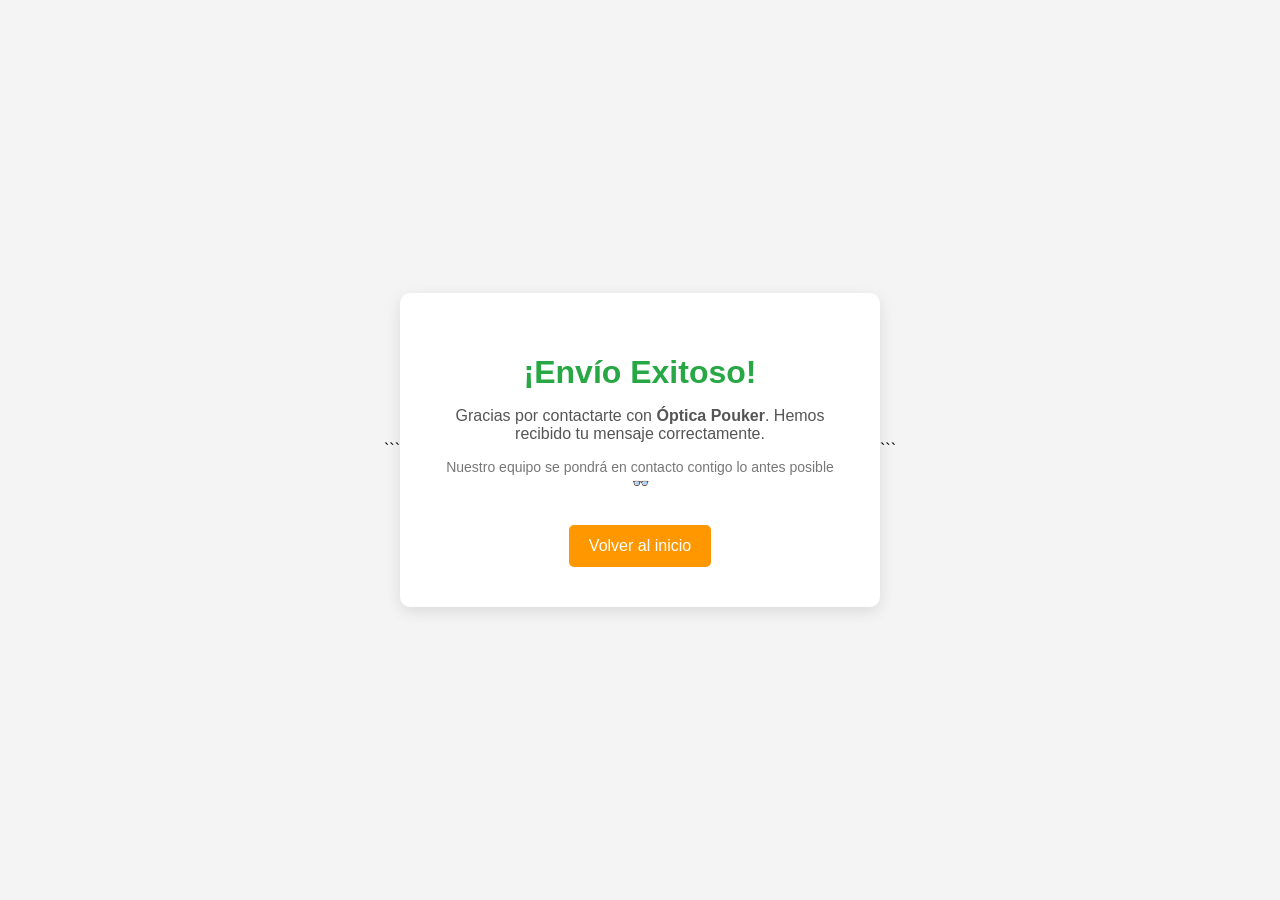
<file: inicio/gracias.html>
<!DOCTYPE html>

<html lang="es">
<head>
    <meta charset="UTF-8">
    <!-- ═══ PWA ═══ -->
    <meta name="theme-color" content="#1a1a1a">
    <meta name="mobile-web-app-capable" content="yes">
    <meta name="apple-mobile-web-app-capable" content="yes">
    <meta name="apple-mobile-web-app-status-bar-style" content="black">
    <meta name="apple-mobile-web-app-title" content="Óptica TU">
    <meta name="description" content="Lentes modernos, calidad garantizada y estilo urbano.">
    <link rel="manifest" href="manifest.json">
    <link rel="apple-touch-icon" href="img/android/launchericon-192x192.png">
    <link rel="icon" type="image/png" sizes="192x192" href="img/android/launchericon-192x192.png">
    <link rel="icon" type="image/png" sizes="512x512" href="img/android/launchericon-512x512.png">
    <!-- ═══════════ -->
    <title>Envío Exitoso - Óptica Pouker</title>
</head>

<body style="margin:0; font-family:Arial, sans-serif; background-color:#f4f4f4; display:flex; justify-content:center; align-items:center; height:100vh;">

```
<div style="background:white; padding:40px; border-radius:10px; text-align:center; width:90%; max-width:400px; box-shadow:0px 5px 15px rgba(0,0,0,0.1);">

    <h1 style="color:#28a745; margin-bottom:10px;">¡Envío Exitoso!</h1>

    <p style="color:#555; font-size:16px;">
        Gracias por contactarte con <strong>Óptica Pouker</strong>.  
        Hemos recibido tu mensaje correctamente.
    </p>

    <p style="color:#777; font-size:14px;">
        Nuestro equipo se pondrá en contacto contigo lo antes posible 👓
    </p>

    <a href="index.html"
       style="display:inline-block; margin-top:20px; padding:12px 20px; background-color:#ff9800; color:white; text-decoration:none; border-radius:5px;">
       Volver al inicio
    </a>

</div>
```

</body>
</html>
</file>
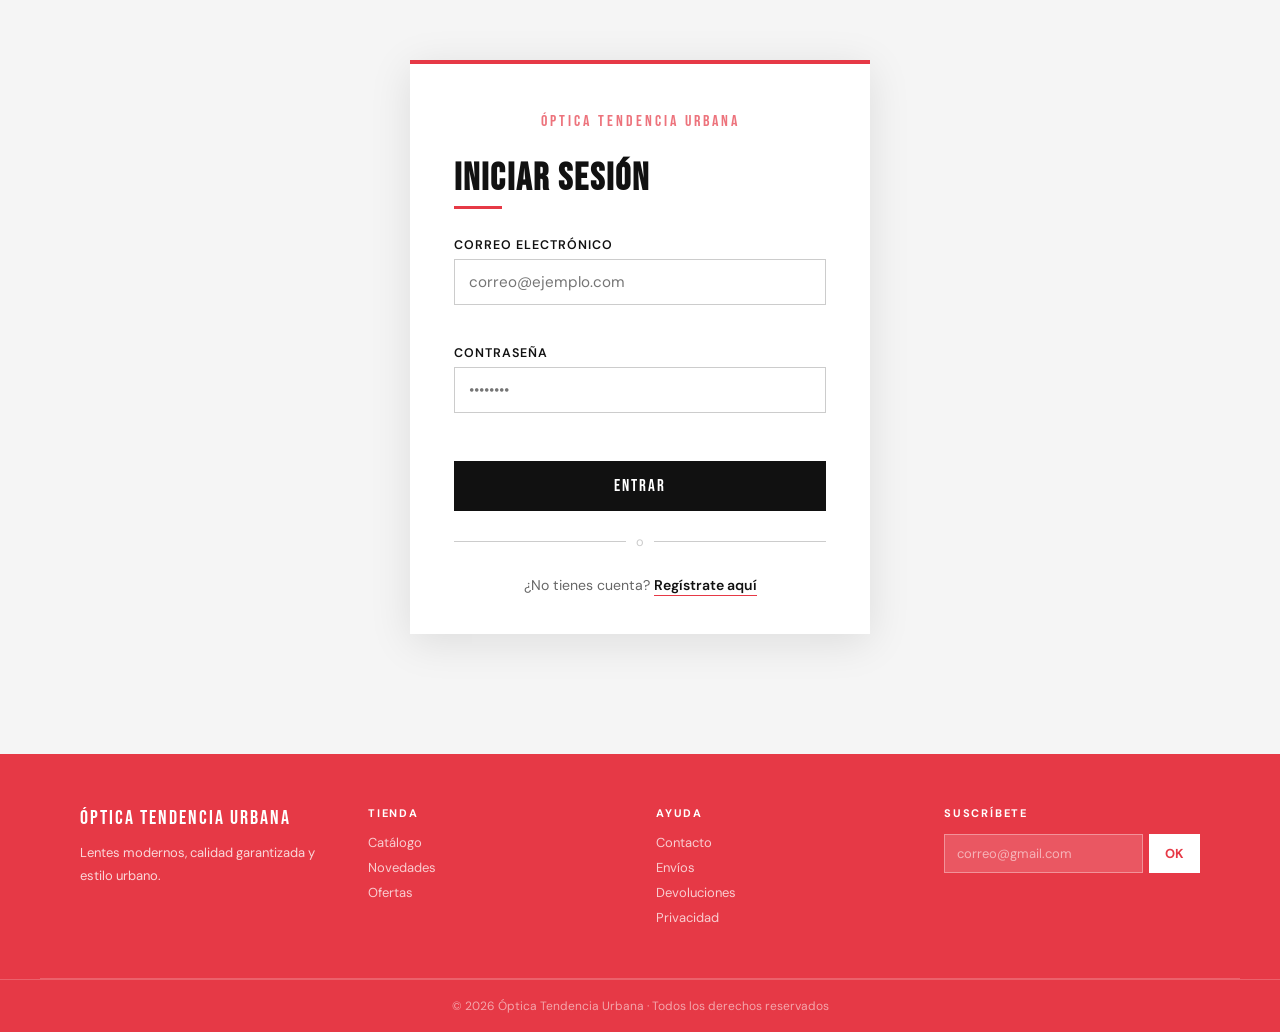
<file: inicio/login.html>
<!DOCTYPE html>
<html lang="es">
<head>
    <meta charset="UTF-8">
    <!-- ═══ PWA ═══ -->
    <meta name="theme-color" content="#1a1a1a">
    <meta name="mobile-web-app-capable" content="yes">
    <meta name="apple-mobile-web-app-capable" content="yes">
    <meta name="apple-mobile-web-app-status-bar-style" content="black">
    <meta name="apple-mobile-web-app-title" content="Óptica TU">
    <meta name="description" content="Lentes modernos, calidad garantizada y estilo urbano.">
    <link rel="manifest" href="manifest.json">
    <link rel="apple-touch-icon" href="img/android/launchericon-192x192.png">
    <link rel="icon" type="image/png" sizes="192x192" href="img/android/launchericon-192x192.png">
    <link rel="icon" type="image/png" sizes="512x512" href="img/android/launchericon-512x512.png">
    <!-- ═══════════ -->
    <meta name="viewport" content="width=device-width, initial-scale=1.0">
    <title>Óptica Tendencia Urbana — Iniciar Sesión</title>

    <link rel="preconnect" href="https://fonts.googleapis.com">
    <link rel="preconnect" href="https://fonts.gstatic.com" crossorigin>
    <link href="https://fonts.googleapis.com/css2?family=Bebas+Neue&family=DM+Sans:wght@400;500;600&display=swap" rel="stylesheet">

    <link rel="stylesheet" href="inicio.css/estilos.css">
    <link rel="stylesheet" href="inicio.css/footer.css">
    <link rel="stylesheet" href="inicio.css/auth.css">
</head>
<body class="auth-pagina">

<!-- ===== LOGIN ===== -->
<section class="auth-seccion">
    <div class="auth-card">

        <a href="index.html" class="auth-logo-link">ÓPTICA TENDENCIA URBANA</a>

        <h1 class="auth-titulo">Iniciar Sesión</h1>
        <div class="auth-linea"></div>

        <div class="auth-msg" id="authMsg" role="alert"></div>

        <div class="campo">
            <label for="loginCorreo">Correo electrónico</label>
            <input type="email" id="loginCorreo" placeholder="correo@ejemplo.com" autocomplete="email">
            <span class="campo-error" id="errCorreo"></span>
        </div>

        <div class="campo">
            <label for="loginPassword">Contraseña</label>
            <input type="password" id="loginPassword" placeholder="••••••••" autocomplete="current-password">
            <span class="campo-error" id="errPassword"></span>
        </div>

        <button class="btn-auth" id="btnLogin" type="button">ENTRAR</button>

        <div class="auth-sep">o</div>

        <div class="auth-pie">
            ¿No tienes cuenta?
            <a href="registro.html">Regístrate aquí</a>
        </div>

    </div>
</section>

<!-- ===== FOOTER ===== -->
<footer class="pie">
    <div class="pie-contenedor">
        <div class="pie-columna">
            <h3>ÓPTICA TENDENCIA URBANA</h3>
            <p>Lentes modernos, calidad garantizada y estilo urbano.</p>
        </div>
        <div class="pie-columna">
            <h4>Tienda</h4>
            <a href="catalogo.html">Catálogo</a>
            <a href="#">Novedades</a>
            <a href="#">Ofertas</a>
        </div>
        <div class="pie-columna">
            <h4>Ayuda</h4>
            <a href="contacto.html">Contacto</a>
            <a href="#">Envíos</a>
            <a href="#">Devoluciones</a>
            <a href="#">Privacidad</a>
        </div>
        <div class="pie-columna">
            <h4>Suscríbete</h4>
            <form class="suscripcion" novalidate>
                <input type="email" placeholder="correo@gmail.com">
                <button type="submit">OK</button>
            </form>
        </div>
    </div>
    <div class="pie-inferior">
        <p>© 2026 Óptica Tendencia Urbana · Todos los derechos reservados</p>
    </div>
</footer>

<script src="inicio.js/db.js"></script>
<script>
    DB.init();

    if (DB.sesionActual()) window.location.href = 'index.html';

    const btnLogin    = document.getElementById('btnLogin');
    const inputCorreo = document.getElementById('loginCorreo');
    const inputPass   = document.getElementById('loginPassword');
    const errCorreo   = document.getElementById('errCorreo');
    const errPassword = document.getElementById('errPassword');
    const authMsg     = document.getElementById('authMsg');

    function limpiarErrores() {
        [inputCorreo, inputPass].forEach(i => i.classList.remove('error'));
        errCorreo.textContent = '';
        errPassword.textContent = '';
        authMsg.className = 'auth-msg';
        authMsg.textContent = '';
    }

    function mostrarMsg(texto, tipo) {
        authMsg.textContent = texto;
        authMsg.className = 'auth-msg show ' + tipo;
    }

    function validar() {
        let ok = true;
        if (!inputCorreo.value.trim()) {
            inputCorreo.classList.add('error');
            errCorreo.textContent = 'El correo es obligatorio.';
            ok = false;
        }
        if (!inputPass.value) {
            inputPass.classList.add('error');
            errPassword.textContent = 'La contraseña es obligatoria.';
            ok = false;
        }
        return ok;
    }

    btnLogin.addEventListener('click', async () => {
        limpiarErrores();
        if (!validar()) return;

        btnLogin.classList.add('cargando');
        btnLogin.textContent = 'VERIFICANDO...';

        const resultado = await DB.login(inputCorreo.value, inputPass.value);

        btnLogin.classList.remove('cargando');
        btnLogin.textContent = 'ENTRAR';

        if (resultado.ok) {
            mostrarMsg('✓ ' + resultado.mensaje, 'ok');
            setTimeout(() => window.location.href = 'index.html', 1200);
        } else {
            mostrarMsg('✗ ' + resultado.mensaje, 'fallo');
        }
    });

    [inputCorreo, inputPass].forEach(el => {
        el.addEventListener('keydown', e => { if (e.key === 'Enter') btnLogin.click(); });
    });
</script>
</body>
</html>
</file>
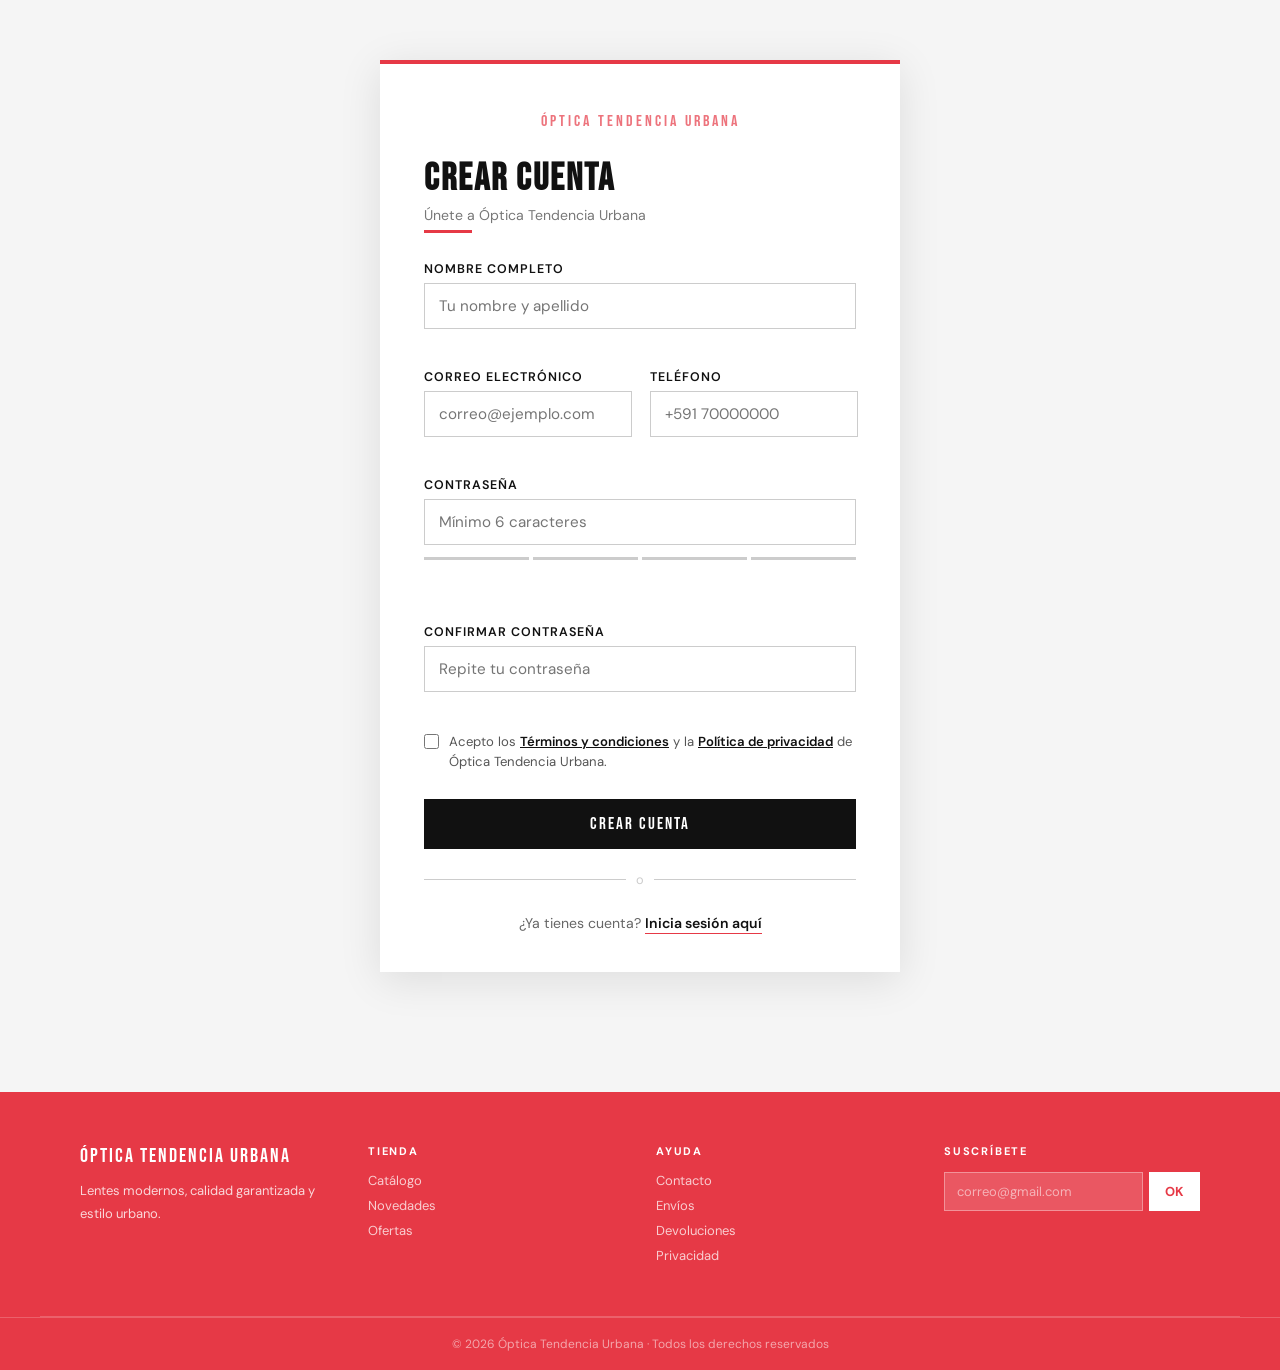
<file: inicio/registro.html>
<!DOCTYPE html>
<html lang="es">
<head>
    <meta charset="UTF-8">
    <!-- ═══ PWA ═══ -->
    <meta name="theme-color" content="#1a1a1a">
    <meta name="mobile-web-app-capable" content="yes">
    <meta name="apple-mobile-web-app-capable" content="yes">
    <meta name="apple-mobile-web-app-status-bar-style" content="black">
    <meta name="apple-mobile-web-app-title" content="Óptica TU">
    <meta name="description" content="Lentes modernos, calidad garantizada y estilo urbano.">
    <link rel="manifest" href="manifest.json">
    <link rel="apple-touch-icon" href="img/android/launchericon-192x192.png">
    <link rel="icon" type="image/png" sizes="192x192" href="img/android/launchericon-192x192.png">
    <link rel="icon" type="image/png" sizes="512x512" href="img/android/launchericon-512x512.png">
    <!-- ═══════════ -->
    <meta name="viewport" content="width=device-width, initial-scale=1.0">
    <title>Óptica Tendencia Urbana — Crear Cuenta</title>

    <link rel="preconnect" href="https://fonts.googleapis.com">
    <link rel="preconnect" href="https://fonts.gstatic.com" crossorigin>
    <link href="https://fonts.googleapis.com/css2?family=Bebas+Neue&family=DM+Sans:wght@400;500;600&display=swap" rel="stylesheet">

    <link rel="stylesheet" href="inicio.css/estilos.css">
    <link rel="stylesheet" href="inicio.css/footer.css">
    <link rel="stylesheet" href="inicio.css/auth.css">
</head>
<body class="auth-pagina">

<!-- ===== REGISTRO ===== -->
<section class="auth-seccion">
    <div class="auth-card auth-card--registro">

        <a href="index.html" class="auth-logo-link">ÓPTICA TENDENCIA URBANA</a>

        <h1 class="auth-titulo">Crear Cuenta</h1>
        <p class="auth-subtitulo">Únete a Óptica Tendencia Urbana</p>
        <div class="auth-linea"></div>

        <div class="auth-msg" id="authMsg" role="alert"></div>

        <!-- Nombre completo -->
        <div class="campo">
            <label for="regNombre">Nombre completo</label>
            <input type="text" id="regNombre" placeholder="Tu nombre y apellido" autocomplete="name">
            <span class="campo-error" id="errNombre"></span>
        </div>

        <!-- Correo + Teléfono en fila -->
        <div class="campos-fila">
            <div class="campo">
                <label for="regCorreo">Correo electrónico</label>
                <input type="email" id="regCorreo" placeholder="correo@ejemplo.com" autocomplete="email">
                <span class="campo-error" id="errCorreo"></span>
            </div>
            <div class="campo">
                <label for="regTelefono">Teléfono</label>
                <input type="tel" id="regTelefono" placeholder="+591 70000000" autocomplete="tel">
                <span class="campo-error" id="errTelefono"></span>
            </div>
        </div>

        <!-- Contraseña -->
        <div class="campo">
            <label for="regPassword">Contraseña</label>
            <input type="password" id="regPassword" placeholder="Mínimo 6 caracteres" autocomplete="new-password">
            <div class="fortaleza-barra" id="fortBarra">
                <span id="fb1"></span>
                <span id="fb2"></span>
                <span id="fb3"></span>
                <span id="fb4"></span>
            </div>
            <div class="fortaleza-texto" id="fortTexto"></div>
            <span class="campo-error" id="errPassword"></span>
        </div>

        <!-- Confirmar contraseña -->
        <div class="campo">
            <label for="regConfirm">Confirmar contraseña</label>
            <input type="password" id="regConfirm" placeholder="Repite tu contraseña" autocomplete="new-password">
            <span class="campo-error" id="errConfirm"></span>
        </div>

        <!-- Términos -->
        <div class="terminos">
            <input type="checkbox" id="terminos">
            <label for="terminos">
                Acepto los <a href="#">Términos y condiciones</a> y la
                <a href="#">Política de privacidad</a> de Óptica Tendencia Urbana.
            </label>
        </div>

        <button class="btn-auth" id="btnRegistrar" type="button">CREAR CUENTA</button>

        <div class="auth-sep">o</div>

        <div class="auth-pie">
            ¿Ya tienes cuenta?
            <a href="login.html">Inicia sesión aquí</a>
        </div>

    </div>
</section>

<!-- ===== FOOTER ===== -->
<footer class="pie">
    <div class="pie-contenedor">
        <div class="pie-columna">
            <h3>ÓPTICA TENDENCIA URBANA</h3>
            <p>Lentes modernos, calidad garantizada y estilo urbano.</p>
        </div>
        <div class="pie-columna">
            <h4>Tienda</h4>
            <a href="catalogo.html">Catálogo</a>
            <a href="#">Novedades</a>
            <a href="#">Ofertas</a>
        </div>
        <div class="pie-columna">
            <h4>Ayuda</h4>
            <a href="contacto.html">Contacto</a>
            <a href="#">Envíos</a>
            <a href="#">Devoluciones</a>
            <a href="#">Privacidad</a>
        </div>
        <div class="pie-columna">
            <h4>Suscríbete</h4>
            <form class="suscripcion" novalidate>
                <input type="email" placeholder="correo@gmail.com">
                <button type="submit">OK</button>
            </form>
        </div>
    </div>
    <div class="pie-inferior">
        <p>© 2026 Óptica Tendencia Urbana · Todos los derechos reservados</p>
    </div>
</footer>

<script src="inicio.js/db.js"></script>
<script>
    DB.init();

    if (DB.sesionActual()) window.location.href = 'index.html';

    const btnReg      = document.getElementById('btnRegistrar');
    const fNombre     = document.getElementById('regNombre');
    const fCorreo     = document.getElementById('regCorreo');
    const fTel        = document.getElementById('regTelefono');
    const fPass       = document.getElementById('regPassword');
    const fConfirm    = document.getElementById('regConfirm');
    const chkTerminos = document.getElementById('terminos');
    const authMsg     = document.getElementById('authMsg');

    const errNombre   = document.getElementById('errNombre');
    const errCorreo   = document.getElementById('errCorreo');
    const errTelefono = document.getElementById('errTelefono');
    const errPassword = document.getElementById('errPassword');
    const errConfirm  = document.getElementById('errConfirm');

    /* Fortaleza de contraseña */
    const colores = ['#e63946', '#ff9800', '#fdd835', '#43a047'];

    fPass.addEventListener('input', () => {
        const val = fPass.value;
        let pts = 0;
        if (val.length >= 6)           pts++;
        if (/[A-Z]/.test(val))         pts++;
        if (/[0-9]/.test(val))         pts++;
        if (/[^A-Za-z0-9]/.test(val))  pts++;

        const etiquetas = ['', 'Débil', 'Regular', 'Fuerte', 'Muy fuerte'];
        ['fb1','fb2','fb3','fb4'].forEach((id, i) => {
            document.getElementById(id).style.background = i < pts ? colores[pts - 1] : '#ccc';
        });
        document.getElementById('fortTexto').textContent = pts > 0 ? etiquetas[pts] : '';
    });

    function limpiar() {
        [fNombre, fCorreo, fTel, fPass, fConfirm].forEach(i => i.classList.remove('error'));
        [errNombre, errCorreo, errTelefono, errPassword, errConfirm].forEach(e => e.textContent = '');
        authMsg.className = 'auth-msg';
        authMsg.textContent = '';
    }

    function mostrarMsg(texto, tipo) {
        authMsg.textContent = texto;
        authMsg.className = 'auth-msg show ' + tipo;
    }

    function validar() {
        let ok = true;
        if (!fNombre.value.trim()) {
            fNombre.classList.add('error');
            errNombre.textContent = 'El nombre es obligatorio.';
            ok = false;
        }
        const emailReg = /^[^\s@]+@[^\s@]+\.[^\s@]+$/;
        if (!emailReg.test(fCorreo.value.trim())) {
            fCorreo.classList.add('error');
            errCorreo.textContent = 'Ingresa un correo válido.';
            ok = false;
        }
        if (!fTel.value.trim()) {
            fTel.classList.add('error');
            errTelefono.textContent = 'El teléfono es obligatorio.';
            ok = false;
        }
        if (fPass.value.length < 6) {
            fPass.classList.add('error');
            errPassword.textContent = 'Mínimo 6 caracteres.';
            ok = false;
        }
        if (fPass.value !== fConfirm.value) {
            fConfirm.classList.add('error');
            errConfirm.textContent = 'Las contraseñas no coinciden.';
            ok = false;
        }
        if (!chkTerminos.checked) {
            mostrarMsg('✗ Debes aceptar los términos y condiciones.', 'fallo');
            ok = false;
        }
        return ok;
    }

    btnReg.addEventListener('click', async () => {
        limpiar();
        if (!validar()) return;

        btnReg.classList.add('cargando');
        btnReg.textContent = 'GUARDANDO...';

        const resultado = await DB.registrar({
            nombre:   fNombre.value,
            correo:   fCorreo.value,
            password: fPass.value,
            telefono: fTel.value
        });

        btnReg.classList.remove('cargando');
        btnReg.textContent = 'CREAR CUENTA';

        if (resultado.ok) {
            mostrarMsg('✓ Cuenta creada correctamente. Redirigiendo al login...', 'ok');
            setTimeout(() => window.location.href = 'login.html', 1800);
        } else {
            mostrarMsg('✗ ' + resultado.mensaje, 'fallo');
        }
    });

    fConfirm.addEventListener('keydown', e => { if (e.key === 'Enter') btnReg.click(); });
</script>
</body>
</html>
</file>
<file: inicio/inicio.css/estilos.css>
/* RESET */
* {
    margin: 0;
    padding: 0;
    box-sizing: border-box;
}

body {
    margin: 0;
    padding: 0;
}

html, body {
    height: 100%;
}

body {
    font-family: Arial, sans-serif;
    overflow-x: hidden; /* Evitar scroll horizontal */
}
/* CONTENIDO PRINCIPAL */
.contenedor-principal {
    max-width: 1200px;
    margin: 0 auto;
    padding: 60px 20px;
}


/* TÍTULOS */
.titulo-seccion {
    text-align: center;
    font-size: 28px;
    color: #333;
    margin-bottom: 30px;
    position: relative;
    padding-bottom: 10px;
}

.titulo-seccion::after {
    content: "";
    position: absolute;
    bottom: 0;
    left: 50%;
    transform: translateX(-50%);
    width: 60px;
    height: 3px;
    background-color: #FF0400;
}

/* SECCIONES */
section {
    margin-bottom: 60px;
}

.seccion-catalogo {
    margin-top: 40px;
}

/* GRID CATEGORÍAS (CATÁLOGO) */
.grid-categorias-inicio {
    display: grid;
    grid-template-columns: repeat(auto-fit, minmax(200px, 1fr));
    gap: 20px;
}

.categoria-item {
    position: relative;
    overflow: hidden;
    border-radius: 10px;
    height: 250px;
    cursor: pointer;
}

.categoria-item img {
    width: 100%;
    height: 100%;
    object-fit: cover;
    transition: transform 0.5s ease;
}

.categoria-item span {
    position: absolute;
    bottom: 0;
    left: 0;
    width: 100%;
    background: rgba(255, 4, 0, 0.8);
    color: white;
    text-align: center;
    padding: 10px;
    font-weight: bold;
}

.categoria-item:hover img {
    transform: scale(1.1);
}

/* INFO (POR QUÉ ESCOGERNOS) */
.seccion-info {
    background-color: #f9f9f9;
    padding: 40px 20px;
    border-radius: 15px;
    text-align: center;
}

.info-contenido p {
    font-size: 18px;
    line-height: 1.6;
    color: #666;
    max-width: 800px;
    margin: 0 auto;
}

/* GRID PRODUCTOS */
.grid-productos {
    display: grid;
    grid-template-columns: repeat(auto-fill, minmax(250px, 1fr));
    gap: 30px;
}

.producto-card {
    background: white;
    border-radius: 10px;
    padding: 15px;
    box-shadow: 0 4px 15px rgba(0,0,0,0.1);
    text-align: center;
    transition: transform 0.3s ease;
}

.producto-card:hover {
    transform: translateY(-5px);
}

.producto-card img {
    width: 100%;
    height: 200px;
    object-fit: contain;
    margin-bottom: 15px;
}

.precio {
    font-size: 20px;
    font-weight: bold;
    color: #FF0400;
}
</file>
<file: inicio/inicio.css/footer.css>
@import url('https://fonts.googleapis.com/css2?family=Bebas+Neue&family=DM+Sans:wght@400;500;600&display=swap');

:root {
    --rojo: #FF0400;
    --rojo-dark: #CC0300;
}

/* ============================================================
   FOOTER — fondo rojo, todo el texto en blanco
   ============================================================ */
.pie {
    background: var(--rojo);
    color: rgba(255,255,255,.9);
}

.pie-contenedor {
    display: grid;
    grid-template-columns: repeat(auto-fit, minmax(180px, 1fr));
    gap: 32px;
    max-width: 1200px;
    margin: 0 auto;
    padding: 52px 40px 44px;
    border-bottom: 1px solid rgba(255,255,255,.2);
}

.pie-columna h3 {
    font-family: 'Bebas Neue', sans-serif;
    font-size: 20px;
    letter-spacing: 2px;
    color: #fff;
    margin: 0 0 12px;
    font-weight: 400;
}

/* h4 en blanco con letra espaciada — contrasta bien sobre rojo */
.pie-columna h4 {
    font-size: 11px;
    font-weight: 700;
    letter-spacing: 1.8px;
    text-transform: uppercase;
    color: #fff;
    margin: 0 0 14px;
}

.pie-columna p {
    font-size: 13px;
    line-height: 1.75;
    color: rgba(255,255,255,.8);
    margin: 0;
}

.pie-columna a {
    display: block;
    color: rgba(255,255,255,.75);
    text-decoration: none;
    font-size: 13px;
    margin-bottom: 8px;
    transition: color .2s;
}
.pie-columna a:hover { color: #fff; }

/* Suscripción — input semitransparente blanco, botón blanco con texto rojo */
.suscripcion { display: flex; gap: 6px; }

.suscripcion input {
    flex: 1;
    padding: 10px 12px;
    border: 1px solid rgba(255,255,255,.35);
    background: rgba(255,255,255,.15);
    color: #fff;
    font-size: 13px;
    font-family: 'DM Sans', sans-serif;
    outline: none;
    transition: border-color .2s, background .2s;
}
.suscripcion input:focus {
    border-color: #fff;
    background: rgba(255,255,255,.22);
}
.suscripcion input::placeholder { color: rgba(255,255,255,.55); }

/* Botón blanco con texto rojo — contraste perfecto sobre fondo rojo */
.suscripcion button {
    background: #fff;
    border: none;
    color: var(--rojo);
    padding: 10px 16px;
    font-size: 13px;
    font-weight: 700;
    cursor: pointer;
    font-family: 'DM Sans', sans-serif;
    white-space: nowrap;
    transition: background .2s, color .2s;
}
.suscripcion button:hover {
    background: rgba(255,255,255,.88);
    color: var(--rojo-dark);
}

.pie-inferior {
    text-align: center;
    padding: 18px 40px;
    font-size: 12px;
    color: rgba(255,255,255,.55);
    border-top: 1px solid rgba(255,255,255,.2);
}
.pie-inferior p { margin: 0; }
</file>
<file: inicio/inicio.css/auth.css>
/* ============================================================
   auth.css — Estilos para login.html y registro.html
   Óptica Tendencia Urbana
   ============================================================ */

/* ── Variables (deben coincidir con el resto del proyecto) ── */
:root {
    --rojo:       #e63946;
    --negro:      #111111;
    --blanco:     #ffffff;
    --gris-claro: #f5f5f5;
    --gris-medio: #cccccc;
    --texto:      #222222;
}

/* ── Body ── */
body {
    background: var(--gris-claro);
    font-family: 'DM Sans', sans-serif;
    margin: 0;
}

/* ============================================================
   PÁGINA COMPLETA — centrado vertical
   ============================================================ */
.auth-pagina {
    min-height: 100vh;
    display: flex;
    flex-direction: column;
}

.auth-seccion {
    flex: 1;
    display: flex;
    align-items: center;
    justify-content: center;
    padding: 60px 20px;
}

/* ============================================================
   TARJETA
   ============================================================ */
.auth-card {
    background: var(--blanco);
    width: 100%;
    max-width: 460px;
    border-top: 4px solid var(--rojo);
    box-shadow: 0 8px 40px rgba(0, 0, 0, 0.10);
    padding: 48px 44px 40px;
}

/* Tarjeta más ancha para registro (tiene más campos) */
.auth-card--registro {
    max-width: 520px;
}

/* ============================================================
   ENCABEZADO DE LA TARJETA
   ============================================================ */
.auth-logo-link {
    display: block;
    text-align: center;
    font-family: 'Bebas Neue', sans-serif;
    font-size: 1rem;
    letter-spacing: 3px;
    color: var(--rojo);
    text-decoration: none;
    margin-bottom: 24px;
    opacity: 0.7;
    transition: opacity .2s;
}
.auth-logo-link:hover { opacity: 1; }

.auth-titulo {
    font-family: 'Bebas Neue', sans-serif;
    font-size: 2.4rem;
    letter-spacing: 2px;
    color: var(--negro);
    margin: 0 0 4px;
}

.auth-subtitulo {
    font-size: 0.88rem;
    color: #777;
    margin: 0 0 6px;
}

.auth-linea {
    width: 48px;
    height: 3px;
    background: var(--rojo);
    margin-bottom: 28px;
}

/* ============================================================
   MENSAJE GLOBAL (éxito / error)
   ============================================================ */
.auth-msg {
    font-size: 0.85rem;
    padding: 10px 14px;
    margin-bottom: 18px;
    display: none;
    line-height: 1.4;
}
.auth-msg.ok    { background: #e8f5e9; color: #2e7d32; border-left: 3px solid #2e7d32; }
.auth-msg.fallo { background: #fdecea; color: #c62828; border-left: 3px solid var(--rojo); }
.auth-msg.show  { display: block; }

/* ============================================================
   CAMPOS
   ============================================================ */
.campo {
    margin-bottom: 20px;
    display: flex;
    flex-direction: column;
    gap: 6px;
}

.campo label {
    font-size: 0.78rem;
    font-weight: 600;
    letter-spacing: 1px;
    text-transform: uppercase;
    color: var(--negro);
}

.campo input {
    border: 1.5px solid var(--gris-medio);
    padding: 12px 14px;
    font-family: 'DM Sans', sans-serif;
    font-size: 0.95rem;
    color: var(--texto);
    outline: none;
    transition: border-color .2s, box-shadow .2s;
    background: var(--blanco);
    border-radius: 0;
    -webkit-appearance: none;
}

.campo input:focus {
    border-color: var(--negro);
    box-shadow: 0 0 0 3px rgba(17, 17, 17, 0.06);
}

.campo input.error {
    border-color: var(--rojo);
    box-shadow: 0 0 0 3px rgba(230, 57, 70, 0.08);
}

.campo-error {
    font-size: 0.78rem;
    color: var(--rojo);
    min-height: 14px;
}

/* ============================================================
   FILA DE DOS COLUMNAS (registro: correo + teléfono)
   ============================================================ */
.campos-fila {
    display: grid;
    grid-template-columns: 1fr 1fr;
    gap: 0 18px;
}

/* ============================================================
   FORTALEZA DE CONTRASEÑA
   ============================================================ */
.fortaleza-barra {
    display: flex;
    gap: 4px;
    margin-top: 6px;
}

.fortaleza-barra span {
    flex: 1;
    height: 3px;
    background: var(--gris-medio);
    transition: background .3s;
}

.fortaleza-texto {
    font-size: 0.75rem;
    color: #888;
    margin-top: 4px;
    min-height: 14px;
}

/* ============================================================
   BOTÓN PRINCIPAL
   ============================================================ */
.btn-auth {
    width: 100%;
    background: var(--negro);
    color: var(--blanco);
    font-family: 'Bebas Neue', sans-serif;
    font-size: 1.05rem;
    letter-spacing: 2px;
    padding: 15px;
    border: none;
    cursor: pointer;
    margin-top: 8px;
    transition: background .2s, transform .1s;
    border-radius: 0;
}

.btn-auth:hover  { background: var(--rojo); }
.btn-auth:active { transform: scale(.98); }

.btn-auth.cargando {
    opacity: .7;
    pointer-events: none;
}

/* ============================================================
   SEPARADOR  ——— o ———
   ============================================================ */
.auth-sep {
    display: flex;
    align-items: center;
    gap: 10px;
    margin: 22px 0;
    color: var(--gris-medio);
    font-size: 0.8rem;
}
.auth-sep::before,
.auth-sep::after {
    content: '';
    flex: 1;
    height: 1px;
    background: var(--gris-medio);
}

/* ============================================================
   PIE DE TARJETA (enlace a registro / login)
   ============================================================ */
.auth-pie {
    margin-top: 26px;
    text-align: center;
    font-size: 0.88rem;
    color: #666;
}

.auth-pie a {
    color: var(--negro);
    font-weight: 600;
    text-decoration: none;
    border-bottom: 1.5px solid var(--rojo);
    padding-bottom: 1px;
    transition: color .2s;
}

.auth-pie a:hover { color: var(--rojo); }

/* ============================================================
   TÉRMINOS Y CONDICIONES (registro)
   ============================================================ */
.terminos {
    display: flex;
    align-items: flex-start;
    gap: 10px;
    margin-bottom: 20px;
    font-size: 0.82rem;
    color: #555;
    line-height: 1.5;
}

.terminos input[type="checkbox"] {
    margin-top: 2px;
    accent-color: var(--negro);
    width: 15px;
    height: 15px;
    flex-shrink: 0;
    cursor: pointer;
}

.terminos a {
    color: var(--negro);
    font-weight: 600;
    text-decoration: underline;
    transition: color .2s;
}
.terminos a:hover { color: var(--rojo); }

/* ============================================================
   RESPONSIVE
   ============================================================ */

/* Tablet (≤ 768px) */
@media (max-width: 768px) {
    .auth-seccion {
        padding: 40px 16px;
        align-items: flex-start;
    }

    .auth-card {
        padding: 40px 32px 36px;
        max-width: 100%;
    }

    .auth-card--registro {
        max-width: 100%;
    }

    .auth-titulo {
        font-size: 2.1rem;
    }
}

/* Móvil grande (≤ 560px) */
@media (max-width: 560px) {
    .auth-seccion {
        padding: 28px 12px;
    }

    .auth-card {
        padding: 32px 22px 28px;
        box-shadow: 0 4px 20px rgba(0,0,0,0.08);
    }

    .auth-titulo {
        font-size: 1.9rem;
    }

    /* La fila de dos columnas pasa a una sola columna */
    .campos-fila {
        grid-template-columns: 1fr;
        gap: 0;
    }

    .campo input {
        font-size: 1rem;   /* evita zoom automático en iOS */
        padding: 13px 14px;
    }

    .btn-auth {
        padding: 16px;
        font-size: 1rem;
    }
}

/* Móvil pequeño (≤ 380px) */
@media (max-width: 380px) {
    .auth-card {
        padding: 28px 16px 24px;
    }

    .auth-titulo {
        font-size: 1.7rem;
    }

    .auth-pie {
        font-size: 0.82rem;
    }
}
</file>
